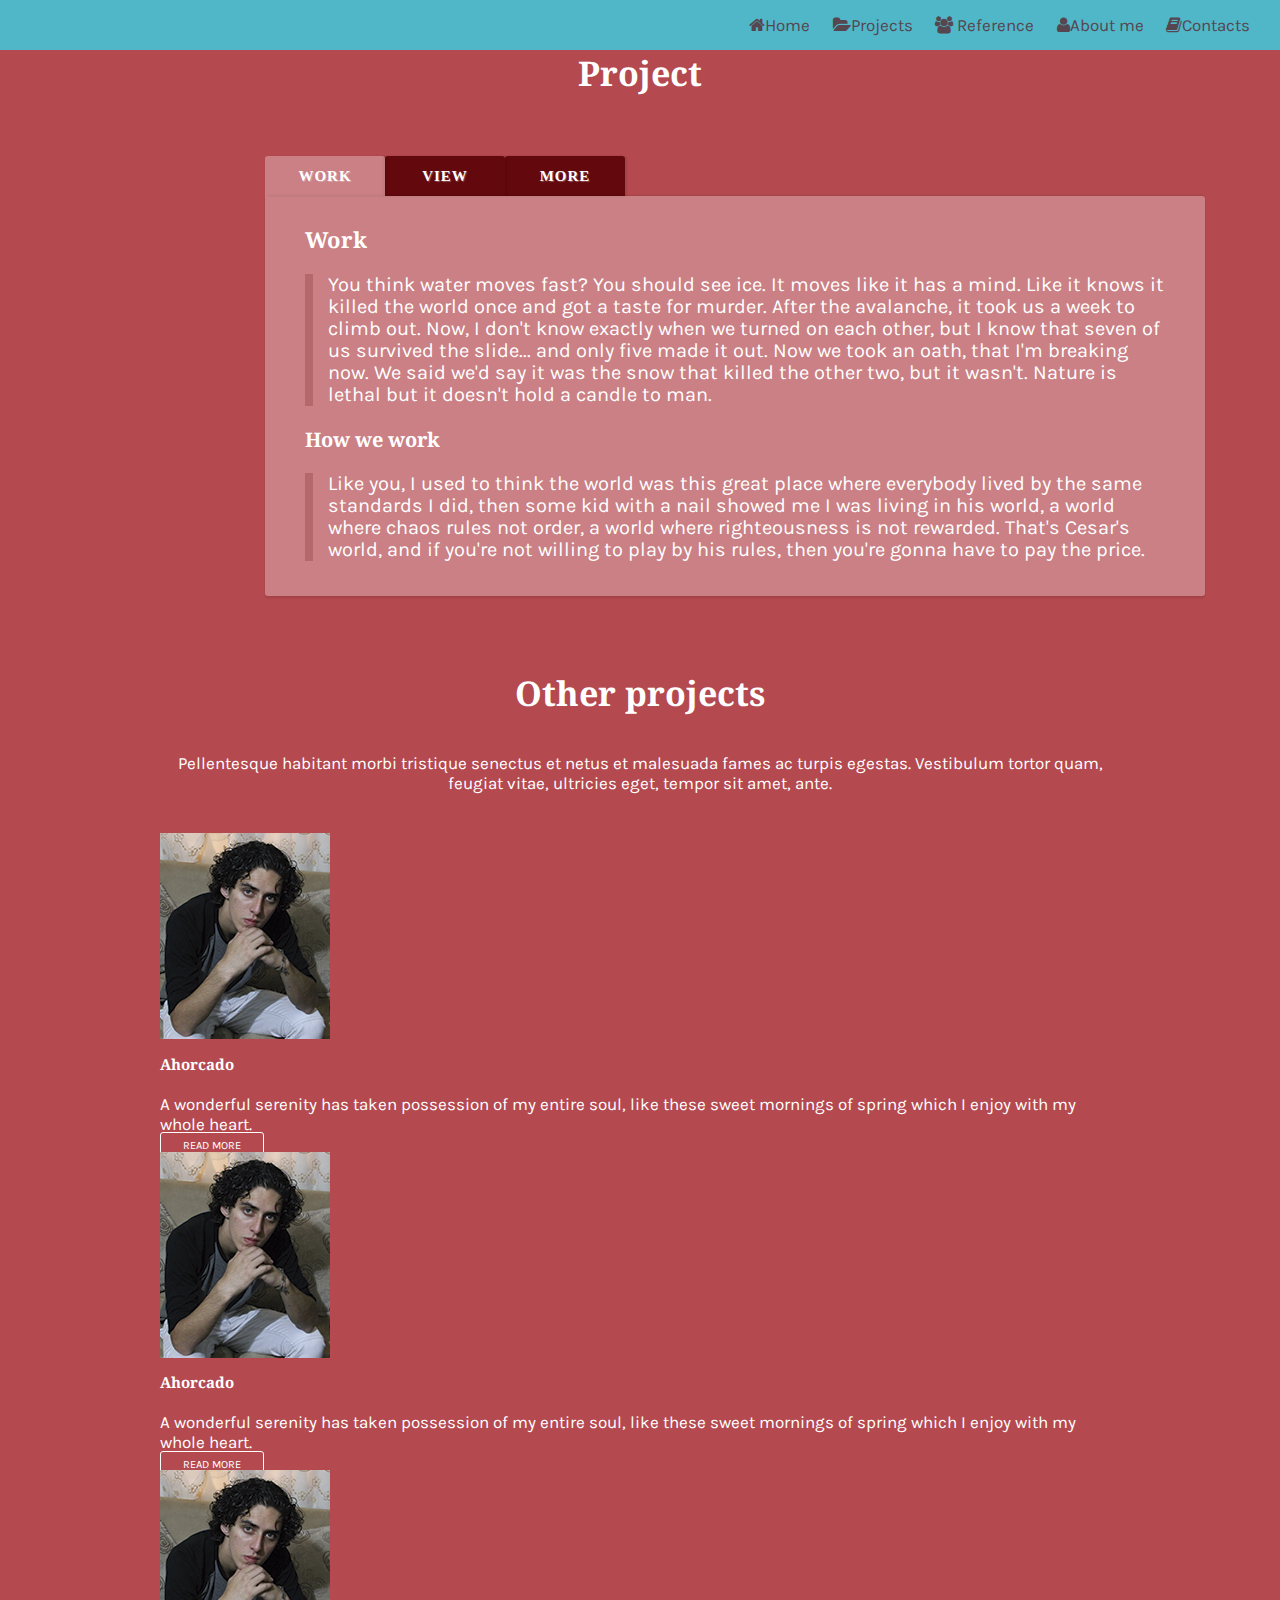
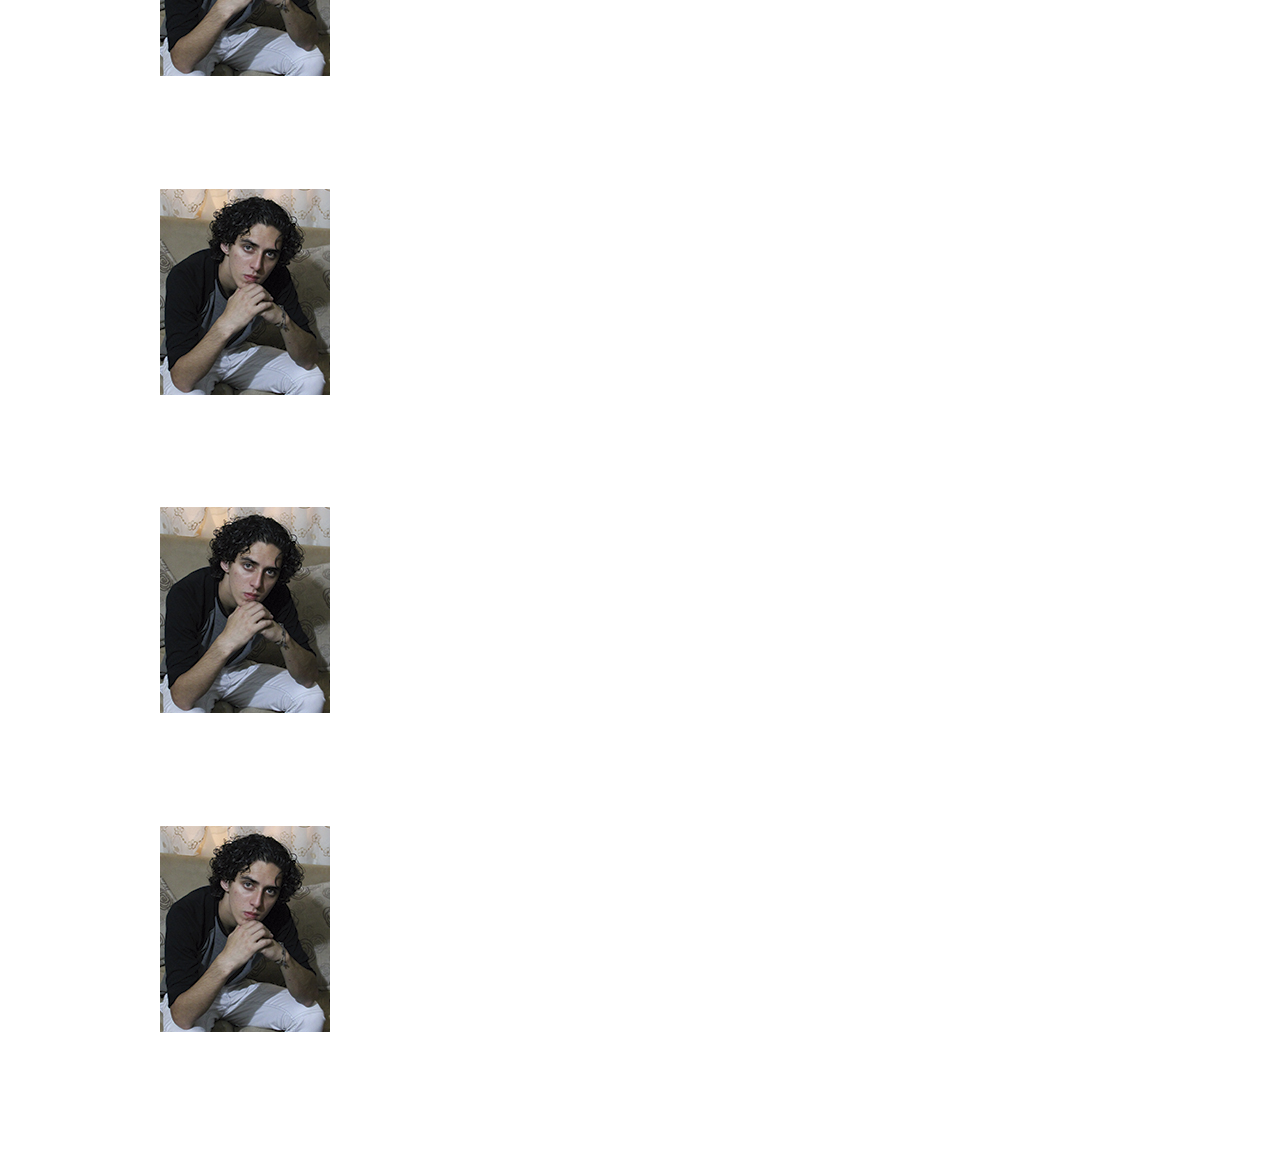
<file: proyecto-especifico/specific project.html>
<!DOCTYPE html>
<html>
	<head>
		<meta charset="UTF-8">
		<meta http-equiv="X-UA-Compatible" content="IE=edge,chrome=1">
		<title>Jimmy Corella</title>
		<link rel="stylesheet" type="text/css" href="../css/font-awesome.css">
		<link rel="stylesheet" type="text/css" href="../css/style.css" media="screen">
		<link href='http://fonts.googleapis.com/css?family=Dancing+Script:400,700' rel='stylesheet' type='text/css'>
		<link href='http://fonts.googleapis.com/css?family=Droid+Serif:400,700,400italic,700italic' rel='stylesheet' type='text/css'>
		<link href='http://fonts.googleapis.com/css?family=Karla:700,400italic,700italic,400' rel='stylesheet' type='text/css'>
	</head>
	<body>
		<header class="fix-nav">
			<div class="nav-content">
				<nav>
					<ul class="projects-nav">
						<li><a href="../index.html"><span class="fa fa-home"> </span>Home</a></li>
						<li><a href="index.html"><span class="fa fa-folder-open"> </span>Projects</a></li>
						<li><a href="index.html"><span class="fa fa-users"> </span> Reference</a></li>
						<li><a href="index.html"><span class="fa fa-user"> </span>About me</a></li>
						<li><a href="index.html"><span class="fa fa-book"> </span>Contacts</a></li>
					</ul>
				</nav>
			</div><!-- nav-content -->
		</header>	
			<div class="specific-container">
				<h1>Project</h1>
				<section class="tabs">
		            <input id="tab-1" type="radio" name="radio-set" class="tab-selector-1" checked="checked" />
			        <label for="tab-1" class="tab-label-1">Work</label>
			
		            <input id="tab-2" type="radio" name="radio-set" class="tab-selector-2" />
			        <label for="tab-2" class="tab-label-2">View</label>
			
		            <input id="tab-3" type="radio" name="radio-set" class="tab-selector-3" />
			        <label for="tab-3" class="tab-label-3">More</label>
	            
				    <div class="clear-shadow"></div>
				
			        <div class="content">
				        <div class="content-1">
							<h2>Work</h2>
	                        <p>You think water moves fast? You should see ice. It moves like it has a mind. Like it knows it killed the world once and got a taste for murder. After the avalanche, it took us a week to climb out. Now, I don't know exactly when we turned on each other, but I know that seven of us survived the slide... and only five made it out. Now we took an oath, that I'm breaking now. We said we'd say it was the snow that killed the other two, but it wasn't. Nature is lethal but it doesn't hold a candle to man.</p>
							<h3>How we work</h3>
							<p>Like you, I used to think the world was this great place where everybody lived by the same standards I did, then some kid with a nail showed me I was living in his world, a world where chaos rules not order, a world where righteousness is not rewarded. That's Cesar's world, and if you're not willing to play by his rules, then you're gonna have to pay the price. </p>
					    </div>
				        <div class="content-2">
							<h2>View</h2>
							
					    </div>
				        <div class="content-3">
							<h2>More about</h2>
	                        <p>The path of the righteous man is beset on all sides by the iniquities of the selfish and the tyranny of evil men. Blessed is he who, in the name of charity and good will, shepherds the weak through the valley of darkness, for he is truly his brother's keeper and the finder of lost children. And I will strike down upon thee with great vengeance and furious anger those who would attempt to poison and destroy My brothers. And you will know My name is the Lord when I lay My vengeance upon thee.</p>
					    </div>
			        </div>
				</section>
        		</div>
			<div class="container">
				<div class="all-projects">
		            <h1>Other projects</h1> 
					<p class="text">Pellentesque habitant morbi tristique senectus et netus et malesuada fames ac turpis egestas. Vestibulum tortor quam, feugiat vitae, ultricies eget, tempor sit amet, ante.</p>
		            <div class="view view-project">
		                <img src="../img/jimmy.jpg" />
		                <div class="mask">
		                    <h2>Ahorcado</h2>
		                    <p>A wonderful serenity has taken possession of my entire soul, like these sweet mornings of spring which I enjoy with my whole heart.</p>
		                    <a href="specific project.html" class="info buttom">Read More</a>
		                </div>
		            </div>
		                <div class="view view-project">
		                    <img src="../img/jimmy.jpg" />
		                    <div class="mask">
		                        <h2>Ahorcado</h2>
		                        <p>A wonderful serenity has taken possession of my entire soul, like these sweet mornings of spring which I enjoy with my whole heart.</p>
		                        <a href="specific project.html" class="info buttom">Read More</a>
		                    </div>
		                </div>
		                <div class="view view-project">
		                    <img src="../img/jimmy.jpg" />
		                    <div class="mask">
		                        <h2>Ahorcado</h2>
		                        <p>A wonderful serenity has taken possession of my entire soul, like these sweet mornings of spring which I enjoy with my whole heart.</p>
		                        <a href="specific project.html" class="info buttom">Read More</a>
		                    </div>
		                </div>
		                <div class="view view-project">
		                    <img src="../img/jimmy.jpg" />
		                    <div class="mask">
		                        <h2>Hover Style #10</h2>
		                        <p>A wonderful serenity has taken possession of my entire soul, like these sweet mornings of spring which I enjoy with my whole heart.</p>
		                        <a href="specific project.html" class="info buttom">Read More</a>
		                    </div>
		                </div>
		                <div class="view view-project">
		                    <img src="../img/jimmy.jpg"/>
		                    <div class="mask">
		                        <h2>Hover Style #10</h2>
		                        <p>A wonderful serenity has taken possession of my entire soul, like these sweet mornings of spring which I enjoy with my whole heart.</p>
		                        <a href="specific project.html" class="info buttom">Read More</a>
		                    </div>
		                </div>
		                <div class="view view-project">
		                    <img src="../img/jimmy.jpg"/>
		                    <div class="mask">
		                        <h2>Hover Style #10</h2>
		                        <p>A wonderful serenity has taken possession of my entire soul, like these sweet mornings of spring which I enjoy with my whole heart.</p>
		                        <a href="specific project.html" class="info buttom">Read More</a>
		                </div>
		            </div>
		        </div>
            </div>
	</body>
</html>
</file>
<file: css/style.css>
.footer-content {
  max-width: 960px;
  margin: 0 auto; }

html {
  box-sizing: border-box;
  font-size: 62.5%; }

* {
  box-sizing: inherit; }

body {
  margin: 0; }

ul, ol {
  margin: 0; }

p, li {
  font-family: "Karla", sans-serif;
  margin-bottom: 0.3em;
  font-size: 17px;
  font-size: 1.7rem;
  color: #fff; }

li {
  list-style: none;
  display: inline-block; }

a {
  text-decoration: none; }

h1, h2, h3, h4, h5, h6 {
  color: #fff;
  margin-bottom: 20px;
  font-family: "Droid Serif", bold; }

h1 {
  margin: 0px;
  padding: 20px 20px 20px 20px;
  font-size: 34px;
  font-size: 3.4rem;
  text-align: center; }

.info .projects-buttom {
  font-family: "Karla", bold;
  font-size: 11px;
  font-size: 1.1rem;
  display: inline-block;
  text-decoration: none;
  padding: 7px 14px;
  color: #fff;
  text-transform: uppercase; }
  .info .projects-buttom:hover {
    background: rgba(255, 255, 255, 0.3); }

.buttom {
  -webkit-transition: all 0.5s linear;
  -moz-transition: all 0.5s linear;
  -o-transition: all 0.5s linear;
  -ms-transition: all 0.5s linear;
  transition: all 0.5s linear;
  width: 151px;
  font-size: 11px;
  font-size: 1.1rem;
  padding: 0.5em 2em;
  border: 1px solid #fff;
  border-radius: 3px;
  color: #fff;
  text-transform: uppercase;
  font-family: "Karla", sans-serif;
  background: transparent; }
  .buttom:hover {
    background-color: rgba(255, 255, 255, 0.3); }

.text {
  text-align: center;
  padding-bottom: 35px; }

.fix-nav {
  width: 100%;
  background-color: #50B7C8;
  position: fixed;
  z-index: 10; }

.index-header {
  height: 750px; }

.container {
  height: 750px;
  width: 100%; }

.reference {
  height: 750px; }

.biography {
  height: 750px; }

.footer-content {
  padding: 30px 0 0px 0;
  height: 750px; }

.projects-content {
  width: 1280px;
  margin: 0 auto; }

.header-nav {
  float: right; }
  .header-nav a {
    -webkit-transition: all 0.3s linear;
    -moz-transition: all 0.3s linear;
    -o-transition: all 0.3s linear;
    -ms-transition: all 0.3s linear;
    transition: all 0.3s linear;
    color: #564650;
    padding: 15px 10px 15px 10px; }
    .header-nav a:hover {
      background-color: #564650;
      color: #50B7C8; }
  .header-nav li:nth-child(1) a {
    color: #50B7C8;
    background-color: #564650; }

.up {
  padding: 2px;
  border-radius: 10px;
  position: fixed;
  font-size: 20px;
  font-size: 2rem;
  font-family: "Dancing Script", cursive;
  float: left;
  color: #fff; }
  .up:hover {
    background-color: #fff;
    color: #564650; }

.index-header {
  background-color: #50B7C8;
  background-repeat: no-repeat;
  background-position: center;
  overflow: hidden; }

.img-tools {
  margin: 0 auto;
  width: 1000px;
  height: 100px;
  background-image: url(../img/web_designer_code_tools.png); }
  .img-tools p {
    position: absolute;
    z-index: -9999; }

.header-content {
  margin: 15px 60px;
  height: 160px; }

.header-info {
  background-color: rgba(255, 255, 255, 0.3);
  width: 800px;
  padding: 20px;
  margin: 0 auto; }
  .header-info h1 {
    padding: 0;
    color: #fff;
    text-align: center;
    font-weight: 600;
    font-family: "Dancing Script", cursive;
    font-size: 41px;
    font-size: 4.1rem; }

.container {
  background-color: #B4494F;
  margin: 0 auto;
  padding-top: 50px;
  height: 1000px; }

.show-project img:first-child {
  -webkit-transform: scaleY(1);
  -moz-transform: scaleY(1);
  -o-transform: scaleY(1);
  -ms-transform: scaleY(1);
  transform: scaleY(1);
  -webkit-transition: all 0.7s ease-in-out;
  -moz-transition: all 0.7s ease-in-out;
  -o-transition: all 0.7s ease-in-out;
  -ms-transition: all 0.7s ease-in-out;
  transition: all 0.7s ease-in-out; }
.show-project .mask {
  background-color: #50B7C8;
  -webkit-transition: all 0.5s linear;
  -moz-transition: all 0.5s linear;
  -o-transition: all 0.5s linear;
  -ms-transition: all 0.5s linear;
  transition: all 0.5s linear;
  -ms-filter: "progid: DXImageTransform.Microsoft.Alpha(Opacity=0)";
  filter: alpha(opacity=0);
  opacity: 0; }
  .show-project .mask .img1, .show-project .mask .img2, .show-project .mask .img3, .show-project .mask .clienteImg, .show-project .mask .more-text, .show-project .mask .cliente-text {
    display: none; }
.show-project h2 {
  border-bottom: 1px solid rgba(0, 0, 0, 0.3);
  background: transparent;
  margin: 20px 40px 0px 40px;
  -webkit-transform: scale(0);
  -moz-transform: scale(0);
  -o-transform: scale(0);
  -ms-transform: scale(0);
  transform: scale(0);
  -webkit-transition: all 0.5s linear;
  -moz-transition: all 0.5s linear;
  -o-transition: all 0.5s linear;
  -ms-transition: all 0.5s linear;
  transition: all 0.5s linear;
  -ms-filter: "progid: DXImageTransform.Microsoft.Alpha(Opacity=0)";
  filter: alpha(opacity=0);
  opacity: 0; }
.show-project p {
  -webkit-transition: all 0.5s linear;
  -moz-transition: all 0.5s linear;
  -o-transition: all 0.5s linear;
  -ms-transition: all 0.5s linear;
  transition: all 0.5s linear; }
.show-project:hover img {
  -webkit-transform: scale(10);
  -moz-transform: scale(10);
  -o-transform: scale(10);
  -ms-transform: scale(10);
  transform: scale(10);
  -ms-filter: "progid: DXImageTransform.Microsoft.Alpha(Opacity=0)";
  filter: alpha(opacity=0);
  opacity: 0; }
.show-project:hover .mask {
  -ms-filter: "progid: DXImageTransform.Microsoft.Alpha(Opacity=100)";
  filter: alpha(opacity=100);
  opacity: 1; }
.show-project:hover h2, .show-project:hover .show-project:hover p, .show-project:hover .show-project:hover a.info {
  -webkit-transform: scale(1);
  -moz-transform: scale(1);
  -o-transform: scale(1);
  -ms-transform: scale(1);
  transform: scale(1);
  -ms-filter: "progid: DXImageTransform.Microsoft.Alpha(Opacity=100)";
  filter: alpha(opacity=100);
  opacity: 1; }

.clr {
  clear: both; }

.projects {
  width: 960px;
  height: 400px;
  position: relative;
  margin: 0 auto; }
  .projects .show-projects {
    margin: 0px auto;
    font-size: 35px;
    font-size: 3.5rem;
    width: 300px;
    height: 100px; }

.header a {
  padding: 0px 10px;
  letter-spacing: 1px;
  display: block; }
  .header a:hover {
    color: #fff; }

.show {
  width: 300px;
  margin: 10px;
  float: left;
  border: 10px solid #fff;
  overflow: hidden;
  position: relative;
  text-align: center;
  -webkit-box-shadow: 1px 1px 2px #e6e6e6;
  -moz-box-shadow: 1px 1px 2px #e6e6e6;
  box-shadow: 1px 1px 2px #e6e6e6;
  cursor: default;
  height: 220px; }

.show .mask, .show .content {
  width: 300px;
  height: 200px;
  position: absolute;
  overflow: hidden;
  top: 0;
  left: 0; }
.show img {
  position: relative; }
.show h2 {
  color: #fff;
  text-align: center;
  position: relative;
  font-size: 17px;
  font-size: 1.7rem;
  padding: 10px;
  background-color: rgba(255, 255, 255, 0.3);
  margin: 20px 0 0 0; }
.show p {
  font-family: "Karla", sans-serif;
  font-size: 12px;
  font-size: 1.2rem;
  position: relative;
  color: #fff;
  padding: 10px 20px 20px;
  text-align: center; }

.one-project {
  width: 1160px;
  height: 200px; }

.proyect-image {
  width: 285px;
  height: 230px; }

.ch-item {
  width: 100%;
  height: 100%;
  border-radius: 50%;
  position: relative;
  box-shadow: 0 1px 2px rgba(0, 0, 0, 0.1);
  cursor: default; }

.ch-info-wrap,
.ch-info {
  position: absolute;
  width: 249px;
  height: 254px;
  border-radius: 50%; }

.ch-info-wrap {
  top: 14px;
  left: 14px;
  background: #f9f9f9 url(../img/bg.jpg);
  box-shadow: 0 0 50px 13px rgba(255, 255, 255, 0.2), inset 0 0 3px rgba(115, 114, 23, 0.8); }

.ch-info > div {
  display: block;
  position: absolute;
  width: 100%;
  height: 100%;
  border-radius: 50%;
  background-position: center center;
  -webkit-backface-visibility: hidden; }

.ch-info .ch-info-front {
  -webkit-transition: all 0.6s ease-in-out;
  -moz-transition: all 0.6s ease-in-out;
  -o-transition: all 0.6s ease-in-out;
  -ms-transition: all 0.6s ease-in-out;
  transition: all 0.6s ease-in-out; }

.ch-info .ch-info-back {
  opacity: 0;
  background: #564650;
  pointer-events: none;
  -webkit-transform: scale(1.5);
  -moz-transform: scale(1.5);
  -o-transform: scale(1.5);
  -ms-transform: scale(1.5);
  transform: scale(1.5);
  -webkit-transition: all 0.4s ease-in-out 0.2s;
  -moz-transition: all 0.4s ease-in-out 0.2s;
  -o-transition: all 0.4s ease-in-out 0.2s;
  -ms-transition: all 0.4s ease-in-out 0.2s;
  transition: all 0.4s ease-in-out 0.2s; }

.ch-img-1 {
  background-image: url(../img/sofia.jpg); }

.ch-img-2 {
  background-image: url(../img/ricardo.jpg); }

.ch-img-3 {
  background-image: url(../img/diego.jpg); }

.ch-info h3 {
  width: 167px;
  top: 40px;
  margin: 0 auto;
  color: #fff;
  position: relative;
  font-size: 17px;
  font-size: 1.7rem;
  padding: 10px; }

.ch-info p {
  font-family: "Karla", sans-serif;
  font-size: 12px;
  font-size: 1.2rem;
  position: relative;
  color: #fff;
  padding: 50px 20px 20px;
  text-align: center;
  font-style: italic; }

.ch-item:hover .ch-info-front {
  -webkit-transform: scale(0);
  -moz-transform: scale(0);
  -o-transform: scale(0);
  -ms-transform: scale(0);
  transform: scale(0);
  opacity: 0; }

.ch-item:hover .ch-info-back {
  -webkit-transform: scale(1);
  -moz-transform: scale(1);
  -o-transform: scale(1);
  -ms-transform: scale(1);
  transform: scale(1);
  opacity: 1;
  pointer-events: auto; }

.ch-grid {
  margin: 20px 0 0 0;
  padding: 0;
  list-style: none;
  display: block;
  text-align: center;
  width: 100%; }

.ch-grid:after,
.ch-item:before {
  content: '';
  display: table; }

.ch-grid:after {
  clear: both; }

.ch-grid li {
  width: 276px;
  height: 283px;
  display: inline-block;
  margin: 20px; }

.reference {
  height: 750px;
  padding-top: 30px;
  background-color: #665464; }

.reference-text {
  width: 960px;
  margin: 0 auto;
  padding-top: 30px; }

.biography {
  padding-top: 30px;
  background-color: #81A156; }

.knowledge {
  width: 960px;
  margin: 0 auto; }

.know-list {
  padding: 0px; }
  .know-list li {
    margin: 40px 4px 4px;
    width: 470px;
    height: 175px;
    overflow: hidden;
    position: relative;
    display: inline-block;
    background-color: #010;
    -webkit-box-shadow: 1px 1px 2px rgba(0, 0, 0, 0.2);
    -moz-box-shadow: 1px 1px 2px rgba(0, 0, 0, 0.2);
    box-shadow: 1px 1px 2px rgba(0, 0, 0, 0.2);
    margin-bottom: 4px;
    -webkit-transition: all 300ms ease-in-out;
    -moz-transition: all 300ms ease-in-out;
    -o-transition: all 300ms ease-in-out;
    -ms-transition: all 300ms ease-in-out;
    transition: all 300ms ease-in-out; }
    .know-list li:hover {
      background-color: #000; }
      .know-list li:hover .know-icon {
        color: #81A156;
        font-size: 120px;
        opacity: 0.2;
        left: -20px;
        -webkit-transform: rotate(20deg);
        -moz-transform: rotate(20deg);
        -ms-transform: rotate(20deg);
        transform: rotate(20deg); }
      .know-list li:hover .know-main {
        color: #81A156;
        opacity: 0.8; }

.know-icon {
  font-family: 'WebSymbolsRegular', cursive;
  font-size: 40px;
  color: #333;
  text-shadow: 0px 0px 1px #333;
  line-height: 90px;
  position: absolute;
  width: 90px;
  left: 20px;
  top: 40px;
  text-align: center;
  -webkit-transition: all 300ms linear;
  -moz-transition: all 300ms linear;
  -o-transition: all 300ms linear;
  -ms-transition: all 300ms linear;
  transition: all 300ms linear; }

.know-content {
  position: absolute;
  left: 160px;
  width: 275px;
  height: 60px;
  top: 70px; }
  .know-content p {
    font-family: "Dancing Script", cursive; }

.one {
  left: 120px; }

.know-main {
  font-size: 30px;
  -webkit-transition: all 300ms linear;
  -moz-transition: all 300ms linear;
  -o-transition: all 300ms linear;
  -ms-transition: all 300ms linear;
  transition: all 300ms linear;
  margin-bottom: 20px;
  margin-left: 20px; }

.know-sub {
  font-size: 14px;
  color: #666; }

.know-list li:hover .know-sub {
  color: #fff;
  opacity: 0.8; }

.programs {
  display: inline-block;
  width: 88px;
  text-align: center; }
  .programs p {
    color: #fff;
    display: block; }

.cv {
  font-size: 20px;
  font-size: 2rem;
  border-radius: 5px;
  text-align: center;
  display: table;
  margin: 0 auto; }

footer {
  background-image: url(../img/background-grey.jpg); }
  footer input {
    color: #fff;
    padding: 5px;
    background-color: rgba(255, 255, 255, 0.3);
    border: none;
    border-bottom: 1px solid white;
    border-right: 1px solid white;
    font-size: 17px;
    font-size: 1.7rem;
    height: 30px;
    width: 343px;
    margin-bottom: 10px; }
  footer textarea {
    color: #fff;
    padding: 5px;
    background-color: rgba(255, 255, 255, 0.3);
    border: none;
    border-bottom: 1px solid #fff;
    border-right: 1px solid #fff;
    font-size: 17px;
    margin-bottom: 10px; }
  footer .personal-info {
    color: #50B7C8; }
  footer span {
    width: 30px;
    color: #fff; }
  footer label {
    font-family: "Dancing Script", cursive;
    color: #fff;
    font-size: 20px;
    font-size: 2rem; }
  footer .network {
    font-size: 30px;
    font-size: 3rem;
    margin: 1rem; }
  footer .links {
    margin: 0;
    padding: 0; }
  footer .text {
    margin-bottom: 30px; }

.contact-info {
  float: right; }
  .contact-info p {
    font-family: "Dancing Script", cursive;
    font-size: 20px;
    font-size: 2rem;
    border-bottom: 1px solid white;
    border-right: 1px solid white; }

.touch-with-me {
  width: 313px; }

.label {
  margin-top: 3px;
  font-family: "Dancing Script", cursive;
  color: #fff;
  font-size: 20px;
  font-size: 2rem; }

.send {
  background-color: transparent; }

.text-help {
  font-family: "Dancing Script", cursive;
  color: #50B7C8;
  font-size: 20px;
  font-size: 2rem; }

.links-conteiner {
  float: right; }

.fa-envelope {
  font-size: 15px;
  font-size: 1.5rem; }

.network-link {
  color: #fff; }

.network0 {
  -webkit-transition: all 0.3s linear;
  -moz-transition: all 0.3s linear;
  -o-transition: all 0.3s linear;
  -ms-transition: all 0.3s linear;
  transition: all 0.3s linear; }
  .network0:hover {
    color: #3D5B99; }

.network1 {
  -webkit-transition: all 0.3s linear;
  -moz-transition: all 0.3s linear;
  -o-transition: all 0.3s linear;
  -ms-transition: all 0.3s linear;
  transition: all 0.3s linear; }
  .network1:hover {
    color: #5EA9DD; }

.network2 {
  -webkit-transition: all 0.3s linear;
  -moz-transition: all 0.3s linear;
  -o-transition: all 0.3s linear;
  -ms-transition: all 0.3s linear;
  transition: all 0.3s linear; }
  .network2:hover {
    color: #000; }

.network3 {
  -webkit-transition: all 0.3s linear;
  -moz-transition: all 0.3s linear;
  -o-transition: all 0.3s linear;
  -ms-transition: all 0.3s linear;
  transition: all 0.3s linear; }
  .network3:hover {
    color: #0B2B5C; }

.copy {
  margin: 0; }

.projects-header {
  background-color: #50B7C8;
  background-repeat: no-repeat;
  background-position: center;
  height: 645px;
  overflow: hidden; }

.projects-nav {
  float: right; }
  .projects-nav a {
    -webkit-transition: all 0.3s linear;
    -moz-transition: all 0.3s linear;
    -o-transition: all 0.3s linear;
    -ms-transition: all 0.3s linear;
    transition: all 0.3s linear;
    color: #564650;
    padding: 15px 10px 15px 10px; }
    .projects-nav a:hover {
      background-color: #564650;
      color: #50B7C8; }

.nav-content {
  margin: 15px 60px;
  height: 20px;
  width: 1200px; }

.all-projects {
  width: 960px;
  height: 400px;
  position: relative;
  margin: 0 auto; }

.tabs {
  position: relative;
  margin: 40px auto;
  width: 750px;
  height: 0px; }
  .tabs input {
    position: absolute;
    z-index: 1000;
    width: 0px;
    height: 0px;
    left: 0px;
    top: 0px;
    opacity: 0;
    -ms-filter: "progid:DXImageTransform.Microsoft.Alpha(Opacity=0)";
    filter: alpha(opacity=0);
    cursor: pointer; }
  .tabs input#tab-2 {
    left: 120px; }
  .tabs input#tab-3 {
    left: 240px; }
  .tabs input#tab-4 {
    left: 360px; }
  .tabs label {
    background-color: #63080D;
    font-size: 15px;
    line-height: 40px;
    height: 40px;
    position: relative;
    padding: 0 20px;
    float: left;
    display: block;
    width: 120px;
    color: #fff;
    letter-spacing: 1px;
    text-transform: uppercase;
    font-weight: bold;
    text-align: center;
    text-shadow: 1px 1px 1px rgba(255, 255, 255, 0.3);
    border-radius: 3px 3px 0 0;
    box-shadow: 2px 0 2px rgba(0, 0, 0, 0.1), -2px 0 2px rgba(0, 0, 0, 0.1); }
  .tabs label:first-of-type {
    z-index: 4;
    box-shadow: 2px 0 2px rgba(0, 0, 0, 0.1); }
  .tabs input:checked + label {
    background-color: rgba(255, 255, 255, 0.3);
    z-index: 6;
    -webkit-animation: page 0.2s linear;
    -moz-animation: page 0.2s linear;
    -ms-animation: page 0.2s linear;
    -o-animation: page 0.2s linear; }

.tab-label-2 {
  z-index: 3; }

.tab-label-3 {
  z-index: 2; }

.tab-label-4 {
  z-index: 1; }

.clear-shadow {
  clear: both; }

.specific-container {
  background-color: #B4494F;
  height: 600px;
  width: 100%;
  margin: 0 auto;
  padding-top: 30px; }

.content {
  background-color: rgba(255, 255, 255, 0.3);
  position: relative;
  width: 940px;
  height: 400px;
  z-index: 5;
  overflow: hidden;
  box-shadow: 0 -2px 3px -2px rgba(0, 0, 0, 0.2), 0 2px 2px rgba(0, 0, 0, 0.1);
  border-radius: 0 3px 3px 3px; }
  .content div {
    position: absolute;
    top: 0;
    padding: 10px 40px;
    z-index: 1;
    opacity: 0;
    -webkit-transition: all linear 0.3s;
    -moz-transition: all linear 0.3s;
    -o-transition: all linear 0.3s;
    -ms-transition: all linear 0.3s;
    transition: all linear 0.3s; }
    .content div h2 {
      font-size: 22px;
      font-size: 2.2rem;
      color: #fff; }
    .content div h3 {
      font-size: 20px;
      font-size: 2rem;
      color: #fff; }
    .content div p {
      font-size: 20px;
      font-size: 2rem;
      line-height: 22px;
      text-align: left;
      margin: 0;
      color: #fff;
      padding-left: 15px;
      border-left: 8px solid rgba(99, 8, 13, 0.2); }

.content-1, .content-3 {
  -webkit-transform: translateX(-250px);
  -moz-transform: translateX(-250px);
  -o-transform: translateX(-250px);
  -ms-transform: translateX(-250px);
  transform: translateX(-250px); }

.content-2 {
  -webkit-transform: translateX(250px);
  -moz-transform: translateX(250px);
  -o-transform: translateX(250px);
  -ms-transform: translateX(250px);
  transform: translateX(250px); }

.tabs input.tab-selector-1:checked ~ .content .content-1,
.tabs input.tab-selector-2:checked ~ .content .content-2,
.tabs input.tab-selector-3:checked ~ .content .content-3,
.tabs input.tab-selector-4:checked ~ .content .content-4 {
  -webkit-transform: translateX(0px);
  -moz-transform: translateX(0px);
  -o-transform: translateX(0px);
  -ms-transform: translateX(0px);
  transform: translateX(0px);
  z-index: 100;
  -ms-filter: "progid:DXImageTransform.Microsoft.Alpha(Opacity=100)";
  filter: alpha(opacity=100);
  opacity: 1;
  -webkit-transition: all ease-out 0.2s 0.1s;
  -moz-transition: all ease-out 0.2s 0.1s;
  -o-transition: all ease-out 0.2s 0.1s;
  -ms-transition: all ease-out 0.2s 0.1s;
  transition: all ease-out 0.2s 0.1s; }

.hidden-link {
  display: none; }

.list {
  width: 300px;
  height: 180px;
  margin: 0 auto;
  border: 10px solid rgba(255, 255, 255, 0.1);
  overflow: hidden;
  position: relative;
  text-align: center;
  cursor: default;
  background: #fff url(../img/desing.png) no-repeat center center; }
  .list .mask {
    width: 300px;
    height: 200px;
    position: absolute;
    overflow: hidden;
    top: 0;
    left: 0; }
  .list .list-content {
    width: 300px;
    height: 200px;
    position: absolute;
    overflow: hidden;
    top: 0;
    left: 0; }
  .list h2 {
    text-transform: uppercase;
    color: #fff;
    text-align: center;
    position: relative;
    font-size: 17px;
    background: rgba(0, 0, 0, 0.8);
    margin: 10px 0 0 0; }
  .list p {
    font-family: Georgia, serif;
    font-style: italic;
    font-size: 12px;
    position: relative;
    color: #fff;
    padding: 10px 20px 20px;
    text-align: center; }

.main-projects {
  position: relative;
  width: 680px;
  margin: 0 auto; }

.list-projects .show-projects {
  -webkit-transition: all 0.2s ease-in;
  -moz-transition: all 0.2s ease-in;
  -o-transition: all 0.2s ease-in;
  -ms-transition: all 0.2s ease-in;
  transition: all 0.2s ease-in; }
.list-projects .mask {
  background-color: rgba(115, 146, 184, 0.9);
  width: 400px;
  padding: 60px;
  height: 400px;
  -ms-filter: "progid: DXImageTransform.Microsoft.Alpha(Opacity=0)";
  filter: alpha(opacity=0);
  opacity: 0;
  -webkit-transform: translate(265px, 145px) rotate(45deg);
  -moz-transform: translate(265px, 145px) rotate(45deg);
  -o-transform: translate(265px, 145px) rotate(45deg);
  -ms-transform: translate(265px, 145px) rotate(45deg);
  transform: translate(265px, 145px) rotate(45deg);
  -webkit-transition: all 0.2s ease-in-out;
  -moz-transition: all 0.2s ease-in-out;
  -o-transition: all 0.2s ease-in-out;
  -ms-transition: all 0.2s ease-in-out;
  transition: all 0.2s ease-in-out; }
.list-projects h2 {
  border-bottom: 1px solid rgba(0, 0, 0, 0.3);
  background: transparent;
  margin: 20px 40px 0px 40px;
  -webkit-transform: translate(200px, -200px);
  -moz-transform: translate(200px, -200px);
  -o-transform: translate(200px, -200px);
  -ms-transform: translate(200px, -200px);
  transform: translate(200px, -200px);
  -webkit-transition: all 0.2s ease-in-out;
  -moz-transition: all 0.2s ease-in-out;
  -o-transition: all 0.2s ease-in-out;
  -ms-transition: all 0.2s ease-in-out;
  transition: all 0.2s ease-in-out; }
.list-projects p {
  -webkit-transform: translate(-200px, 200px);
  -moz-transform: translate(-200px, 200px);
  -o-transform: translate(-200px, 200px);
  -ms-transform: translate(-200px, 200px);
  transform: translate(-200px, 200px);
  -webkit-transition: all 0.2s ease-in-out;
  -moz-transition: all 0.2s ease-in-out;
  -o-transition: all 0.2s ease-in-out;
  -ms-transition: all 0.2s ease-in-out;
  transition: all 0.2s ease-in-out; }
.list-projects:hover .mask {
  -ms-filter: "progid: DXImageTransform.Microsoft.Alpha(Opacity=100)";
  filter: alpha(opacity=100);
  opacity: 1;
  -webkit-transform: translate(-80px, -125px) rotate(45deg);
  -moz-transform: translate(-80px, -125px) rotate(45deg);
  -o-transform: translate(-80px, -125px) rotate(45deg);
  -ms-transform: translate(-80px, -125px) rotate(45deg);
  transform: translate(-80px, -125px) rotate(45deg); }
.list-projects:hover h2 {
  -webkit-transform: translate(0px, 0px);
  -moz-transform: translate(0px, 0px);
  -o-transform: translate(0px, 0px);
  -ms-transform: translate(0px, 0px);
  transform: translate(0px, 0px);
  -webkit-transition-delay: 0.3s;
  -moz-transition-delay: 0.3s;
  -o-transition-delay: 0.3s;
  -ms-transition-delay: 0.3s;
  transition-delay: 0.3s; }
.list-projects:hover p {
  -webkit-transform: translate(0px, 0px);
  -moz-transform: translate(0px, 0px);
  -o-transform: translate(0px, 0px);
  -ms-transform: translate(0px, 0px);
  transform: translate(0px, 0px);
  -webkit-transition-delay: 0.4s;
  -moz-transition-delay: 0.4s;
  -o-transition-delay: 0.4s;
  -ms-transition-delay: 0.4s;
  transition-delay: 0.4s; }

/*# sourceMappingURL=style.css.map */
</file>
